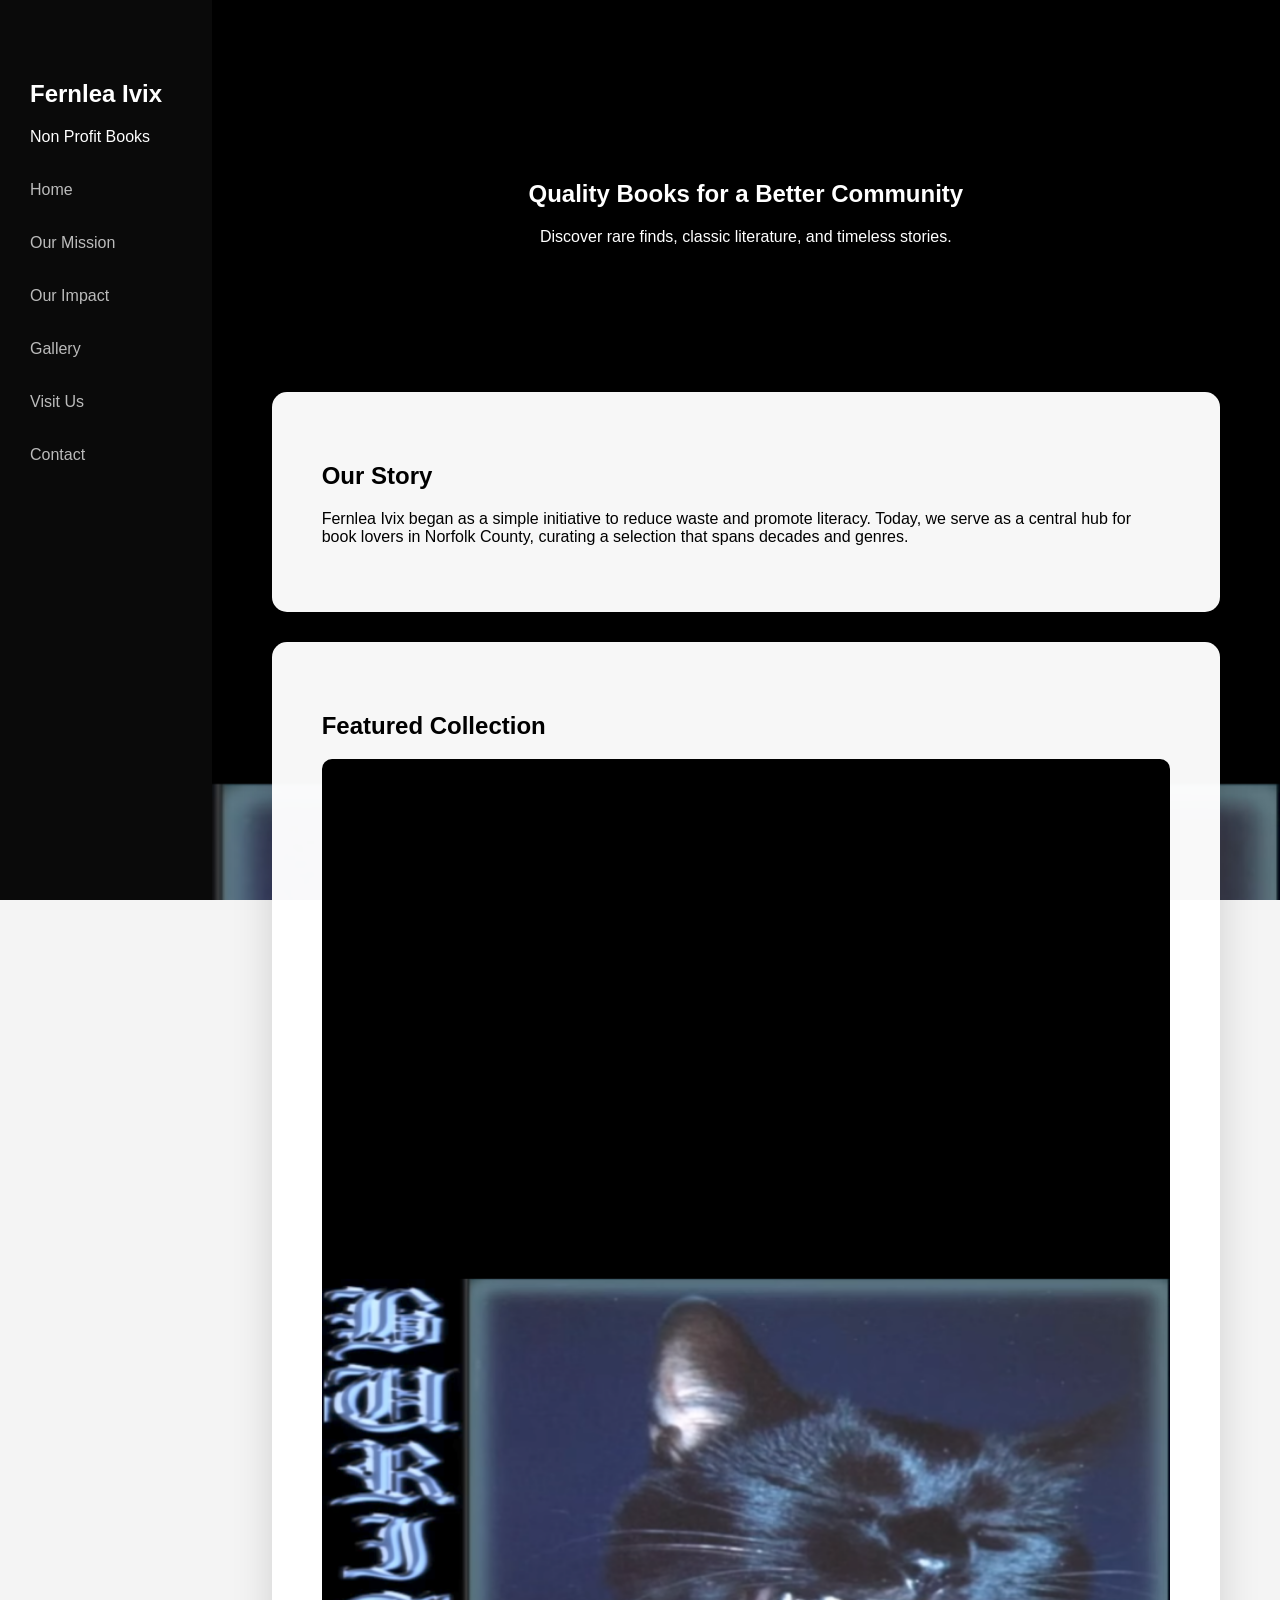
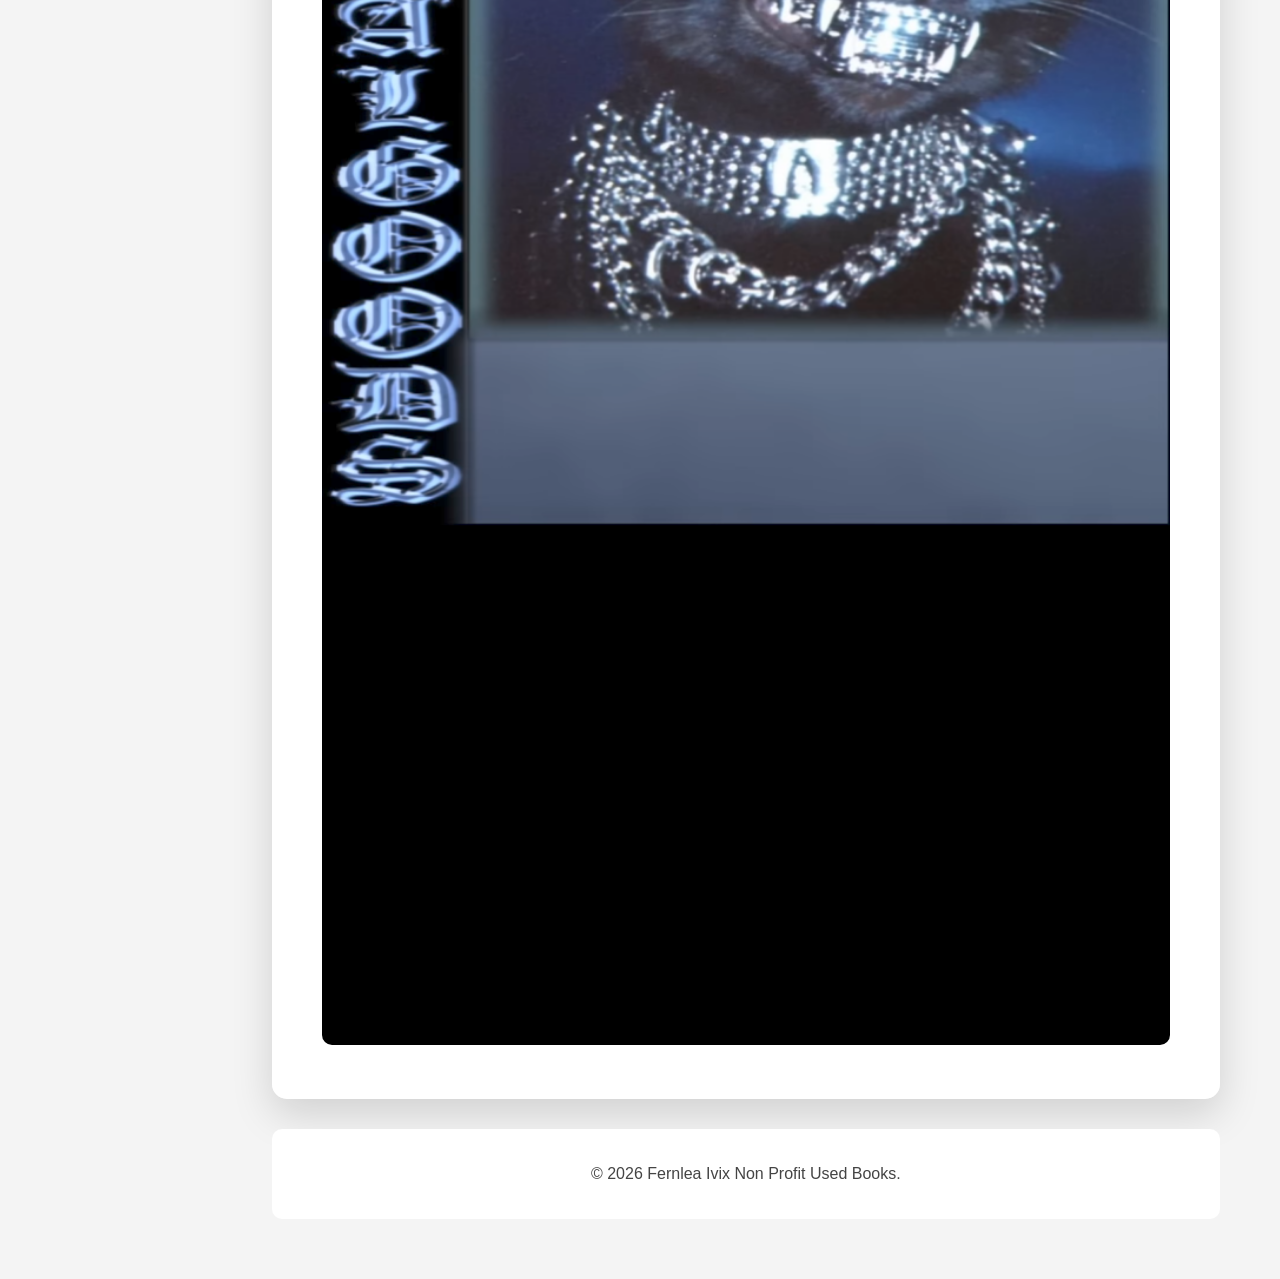
<file: index.html>
<!DOCTYPE html>
<html lang="en">
<head>
    <meta charset="UTF-8">
    <meta name="viewport" content="width=device-width, initial-scale=1.0">
    <title>Fernlea Ivix | Premium Used Books</title>
    <link rel="stylesheet" href="function.css">
</head>
<body>
    <aside class="sidebar">
        <div class="logo">
            <h1>Fernlea Ivix</h1>
            <p>Non Profit Books</p>
        </div>
        <nav>
            <a href="#hero">Home</a>
            <a href="#about">Our Mission</a>
            <a href="#impact">Our Impact</a>
            <a href="#collection">Gallery</a>
            <a href="#location">Visit Us</a>
            <a href="mailto:info@fernleaivix.com" class="cta-button">Contact</a>
        </nav>
    </aside>

    <main class="content">
        <section id="hero" class="hero-block">
            <h1>Quality Books for a Better Community</h1>
            <p>Discover rare finds, classic literature, and timeless stories.</p>
        </section>

        <section id="about" class="text-block">
            <h2>Our Story</h2>
            <p>Fernlea Ivix began as a simple initiative to reduce waste and promote literacy. Today, we serve as a central hub for book lovers in Norfolk County, curating a selection that spans decades and genres.</p>
        </section>

        <section id="collection" class="gallery-block">
            <h2>Featured Collection</h2>
            <div class="image-showcase">
                <img src="Screenshot_20260606-183207 (1).png" alt="Library Background">
            </div>
        </section>

        <footer>
            <p>&copy; 2026 Fernlea Ivix Non Profit Used Books.</p>
        </footer>
    </main>
</body>
</html>
</file>
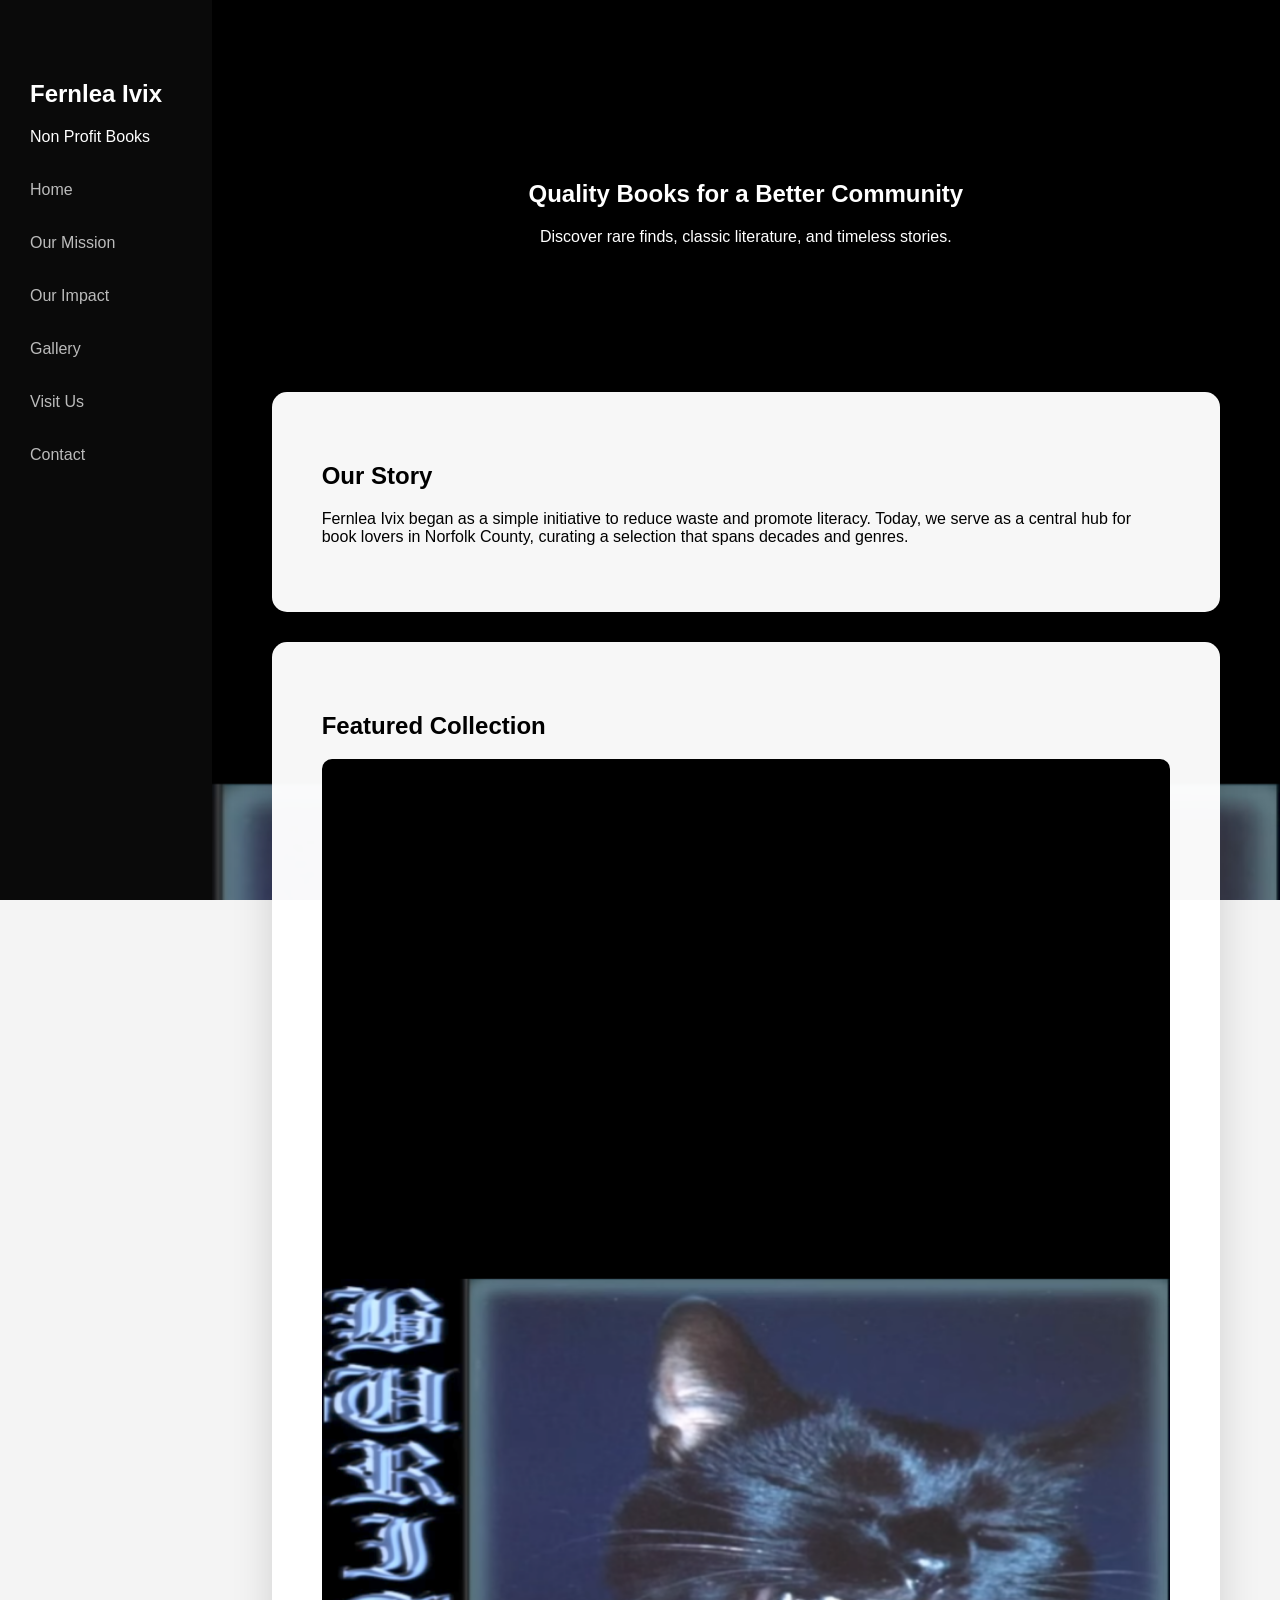
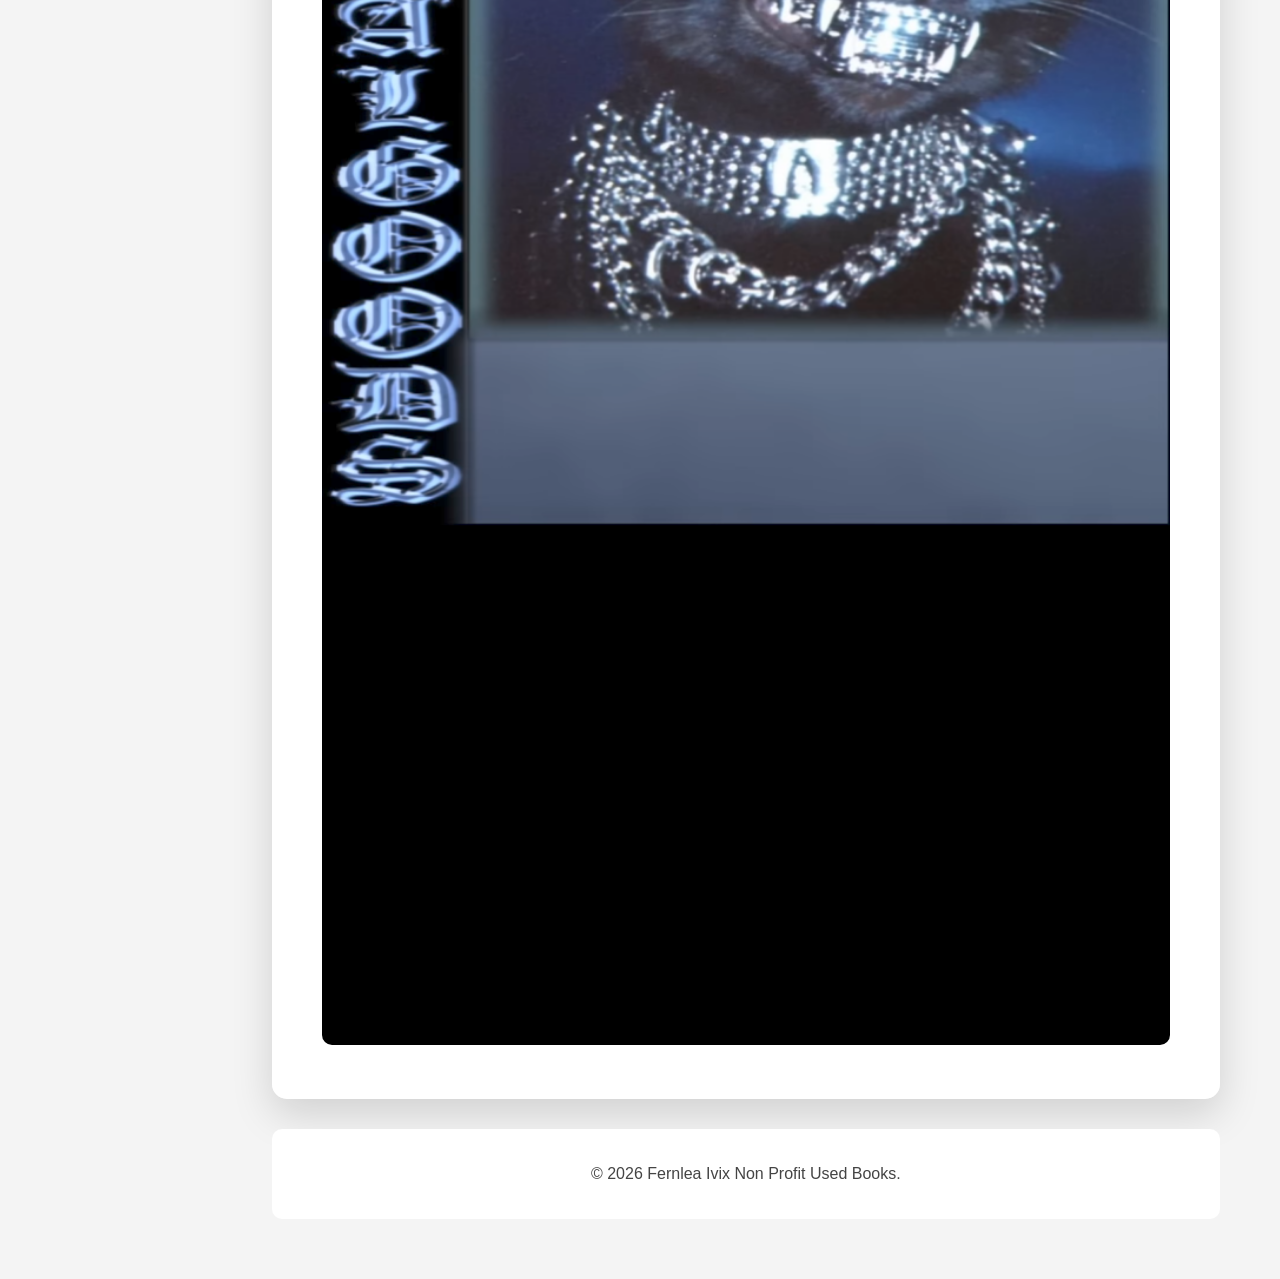
<file: page.html>
<!DOCTYPE html>
<html lang="en">
<head>
    <meta charset="UTF-8">
    <meta name="viewport" content="width=device-width, initial-scale=1.0">
    <title>Fernlea Ivix | Premium Used Books</title>
    <link rel="stylesheet" href="function.css">
</head>
<body>
    <aside class="sidebar">
        <div class="logo">
            <h1>Fernlea Ivix</h1>
            <p>Non Profit Books</p>
        </div>
        <nav>
            <a href="#hero">Home</a>
            <a href="#about">Our Mission</a>
            <a href="#impact">Our Impact</a>
            <a href="#collection">Gallery</a>
            <a href="#location">Visit Us</a>
            <a href="mailto:info@fernleaivix.com" class="cta-button">Contact</a>
        </nav>
    </aside>

    <main class="content">
        <section id="hero" class="hero-block">
            <h1>Quality Books for a Better Community</h1>
            <p>Discover rare finds, classic literature, and timeless stories.</p>
        </section>

        <section id="about" class="text-block">
            <h2>Our Story</h2>
            <p>Fernlea Ivix began as a simple initiative to reduce waste and promote literacy. Today, we serve as a central hub for book lovers in Norfolk County, curating a selection that spans decades and genres.</p>
        </section>

        <section id="collection" class="gallery-block">
            <h2>Featured Collection</h2>
            <div class="image-showcase">
                <img src="Screenshot_20260606-183207 (1).png" alt="Library Background">
            </div>
        </section>

        <footer>
            <p>&copy; 2026 Fernlea Ivix Non Profit Used Books.</p>
        </footer>
    </main>
</body>
</html>
</file>
<file: function.css>
* { box-sizing: border-box; }
body { display: flex; margin: 0; font-family: 'Segoe UI', sans-serif; background-color: #f4f4f4; }

.sidebar { width: 300px; background: #0a0a0a; color: #fff; padding: 60px 30px; position: sticky; top: 0; height: 100vh; }
.sidebar nav a { display: block; color: #bbb; text-decoration: none; margin-top: 35px; font-weight: 500; transition: 0.3s; }
.sidebar nav a:hover { color: #fff; transform: translateX(10px); }

.content { 
    flex-grow: 1; 
    padding: 60px; 
    background-image: url('Screenshot_20260606-183207 (1).png'); 
    background-size: cover; 
    background-attachment: fixed; 
}

.hero-block { padding: 100px 40px; text-align: center; color: white; background: rgba(0,0,0,0.5); border-radius: 12px; margin-bottom: 30px; }

.text-block, .gallery-block { 
    background: rgba(255, 255, 255, 0.97); 
    padding: 50px; 
    margin-bottom: 30px; 
    border-radius: 15px; 
    box-shadow: 0 15px 40px rgba(0,0,0,0.15); 
}

.image-showcase img { width: 100%; border-radius: 10px; }
footer { text-align: center; color: #444; padding: 20px; background: white; border-radius: 10px; }
</file>
